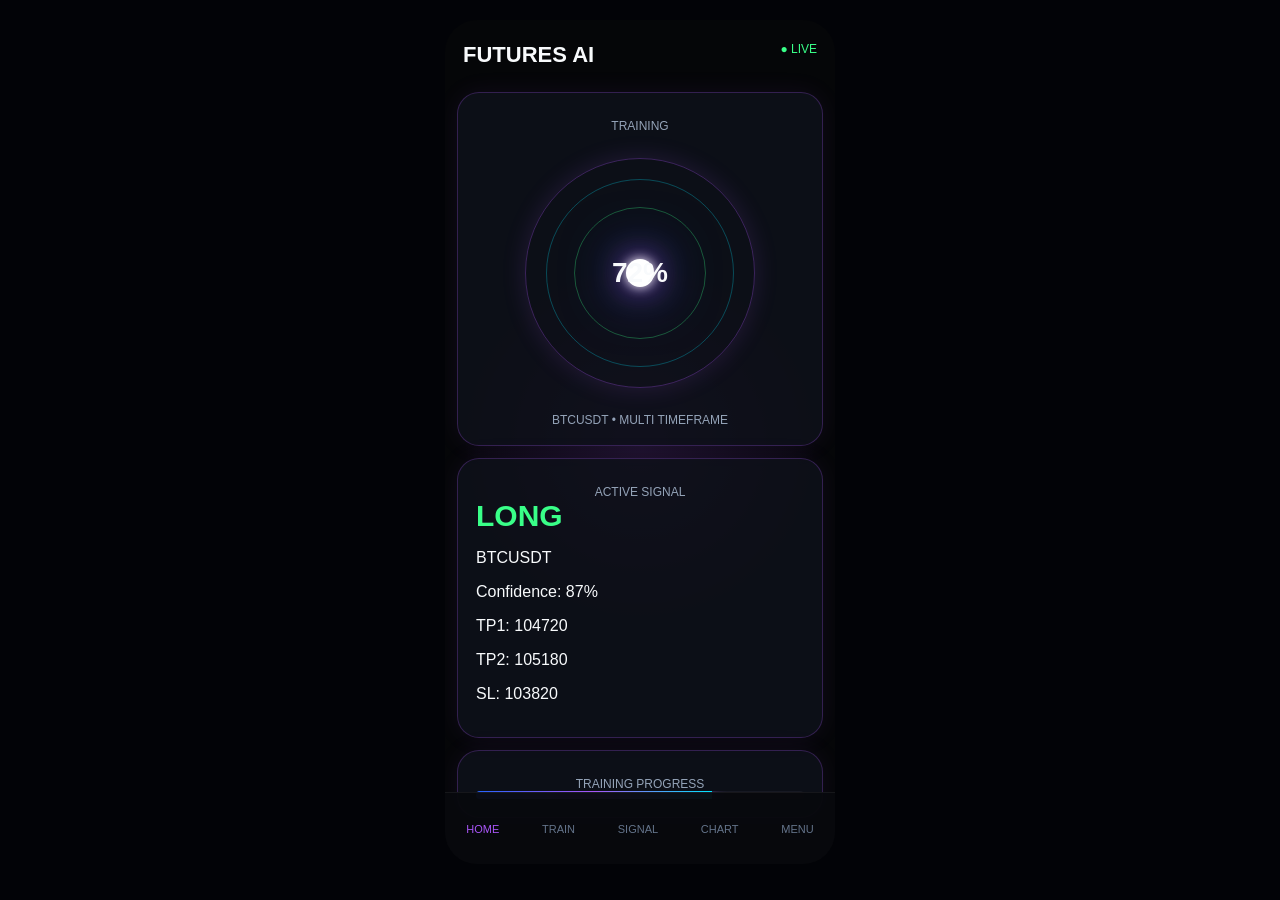
<file: mobile_mockup.html>
<!doctype html>
<html lang="tr">
<head>
<meta charset="utf-8">
<meta name="viewport" content="width=device-width,initial-scale=1">
<title>Futures AI Mobile Mockup</title>
<style>
*{box-sizing:border-box}body{margin:0;background:#020307;color:#f8fafc;font-family:Inter,Arial,sans-serif}
.phone{width:390px;height:844px;margin:20px auto;background:radial-gradient(circle at center,rgba(168,85,247,.12),transparent 38%),#050608;border-radius:32px;overflow:hidden;position:relative}
.header{padding:22px 18px 12px;display:flex;justify-content:space-between}.title{font-size:22px;font-weight:700}.status{font-size:12px;color:#39ff88}
.card{margin:12px;padding:18px;border-radius:22px;background:rgba(15,18,27,.82);border:1px solid rgba(168,85,247,.25);box-shadow:0 0 25px rgba(168,85,247,.08)}
.label{text-align:center;color:#94a3b8;font-size:12px;margin-top:8px}.signal{font-size:30px;font-weight:800}.long{color:#39ff88}
.orbit{width:230px;height:230px;margin:25px auto;border-radius:50%;position:relative;border:1px solid rgba(168,85,247,.3);box-shadow:0 0 25px rgba(168,85,247,.15);animation:rotate 12s linear infinite}
.orbit:before,.orbit:after{content:"";position:absolute;inset:20px;border-radius:50%;border:1px solid rgba(0,229,255,.28)}
.orbit:after{inset:48px;border-color:rgba(57,255,136,.3)}
.core{position:absolute;width:28px;height:28px;left:50%;top:50%;transform:translate(-50%,-50%);border-radius:50%;background:white;box-shadow:0 0 12px white,0 0 35px #a855f7,0 0 65px #2563ff}
.percent{position:absolute;left:50%;top:50%;transform:translate(-50%,-50%);font-size:28px;font-weight:800;z-index:3}
.progress{height:8px;border-radius:20px;overflow:hidden;background:#171923}.progress>div{width:72%;height:100%;background:linear-gradient(90deg,#2563ff,#a855f7,#00e5ff);box-shadow:0 0 15px #a855f7}
.bottom{position:absolute;bottom:0;width:100%;height:72px;background:rgba(8,9,13,.96);border-top:1px solid rgba(255,255,255,.06);display:flex;justify-content:space-around;align-items:center}
.nav{color:#64748b;font-size:11px}.nav.active{color:#a855f7}@keyframes rotate{from{transform:rotate(0)}to{transform:rotate(360deg)}}
</style>
</head>
<body>
<div class="phone">
<div class="header"><div class="title">FUTURES AI</div><div class="status">● LIVE</div></div>
<div class="card"><div class="label">TRAINING</div>
<div class="orbit"><div class="core"></div><div class="percent">72%</div></div>
<div class="label">BTCUSDT • MULTI TIMEFRAME</div></div>
<div class="card"><div class="label">ACTIVE SIGNAL</div><div class="signal long">LONG</div>
<p>BTCUSDT</p><p>Confidence: 87%</p><p>TP1: 104720</p><p>TP2: 105180</p><p>SL: 103820</p></div>
<div class="card"><div class="label">TRAINING PROGRESS</div><div class="progress"><div></div></div></div>
<div class="bottom"><div class="nav active">HOME</div><div class="nav">TRAIN</div><div class="nav">SIGNAL</div><div class="nav">CHART</div><div class="nav">MENU</div></div>
</div>
</body>
</html>
</file>
